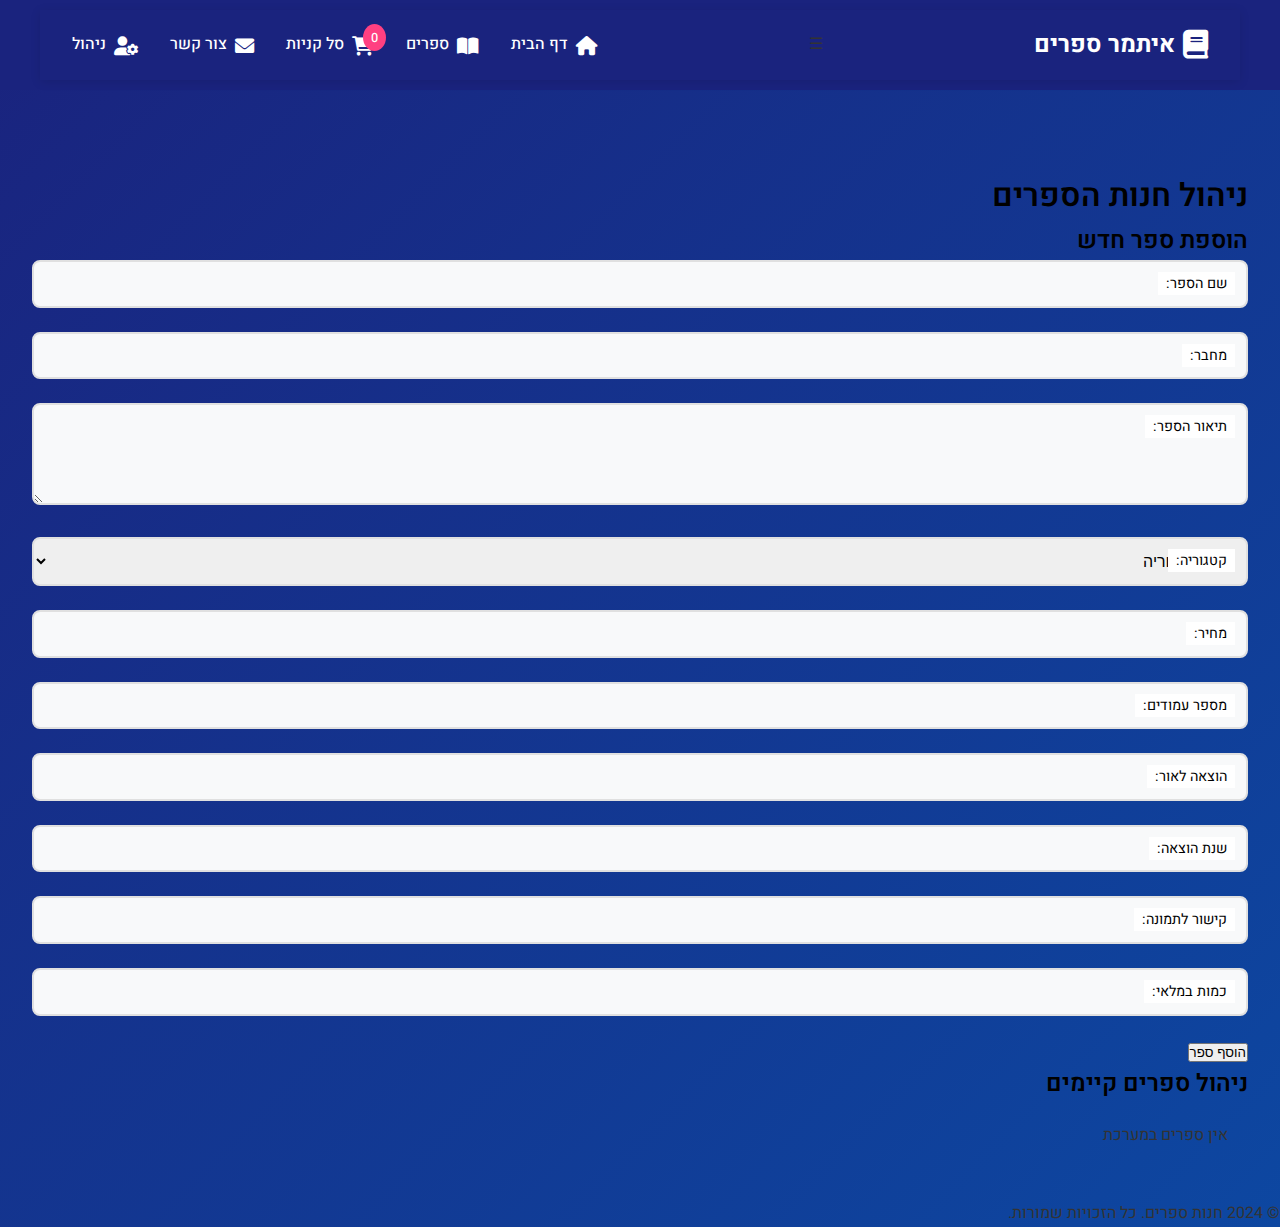
<file: admin.html>
<!DOCTYPE html>
<html lang="he" dir="rtl">
<head>
    <meta charset="UTF-8">
    <meta name="viewport" content="width=device-width, initial-scale=1.0">
    <title>איתמר ספרים</title>
    
    <!-- Favicon -->
    <link rel="apple-touch-icon" sizes="180x180" href="apple-touch-icon.png">
    <link rel="icon" type="image/png" sizes="32x32" href="favicon-32x32.png">
    <link rel="icon" type="image/png" sizes="16x16" href="favicon-16x16.png">
    <link rel="manifest" href="site.webmanifest">
    <meta name="theme-color" content="#1a237e">
    
    <!-- שאר התגיות הקיימות -->
    <link href="https://fonts.googleapis.com/css2?family=Heebo:wght@300;400;500;700&display=swap" rel="stylesheet">
    <link rel="stylesheet" href="styles.css">
    <link rel="stylesheet" href="https://cdnjs.cloudflare.com/ajax/libs/font-awesome/6.0.0/css/all.min.css">
</head>
<body>
    <!-- תפריט ניווט -->
    <header>
        <nav>
            <div class="logo">
                <a href="index.html">
                    <i class="fas fa-book"></i>
                    איתמר ספרים
                </a>
            </div>
            <div class="menu-toggle">☰</div>
            <ul>
                <li>
                    <a href="index.html">
                        <i class="fas fa-home"></i>
                        דף הבית
                    </a>
                </li>
                <li>
                    <a href="books.html">
                        <i class="fas fa-book-open"></i>
                        ספרים
                    </a>
                </li>
                <li>
                    <a href="cart.html" class="cart-link">
                        <i class="fas fa-shopping-cart"></i>
                        סל קניות
                        <span class="cart-count">0</span>
                    </a>
                </li>
                <li>
                    <a href="contact.html">
                        <i class="fas fa-envelope"></i>
                        צור קשר
                    </a>
                </li>
                <li>
                    <a href="admin.html">
                        <i class="fas fa-user-cog"></i>
                        ניהול
                    </a>
                </li>
            </ul>
        </nav>
    </header>

    <main>
        <h1>ניהול חנות הספרים</h1>
        
        <!-- טופס הוספת ספר -->
        <section class="admin-section">
            <h2>הוספת ספר חדש</h2>
            <form id="addBookForm" class="admin-form">
                <div class="form-group">
                    <label for="bookTitle">שם הספר:</label>
                    <input type="text" id="bookTitle" required placeholder="הכנס את שם הספר">
                </div>
                <div class="form-group">
                    <label for="bookAuthor">מחבר:</label>
                    <input type="text" id="bookAuthor" required placeholder="שם המחבר">
                </div>
                <div class="form-group">
                    <label for="bookDescription">תיאור הספר:</label>
                    <textarea id="bookDescription" rows="4" required placeholder="הכנס תיאור קצר של הספר"></textarea>
                </div>
                <div class="form-group">
                    <label for="bookCategory">קטגוריה:</label>
                    <select id="bookCategory" required>
                        <option value="">בחר קטגוריה</option>
                        <option value="ילדים">ספרי ילדים</option>
                        <option value="מתח">מתח והרפתקאות</option>
                        <option value="רומן">רומן</option>
                        <option value="עיון">ספרי עיון</option>
                        <option value="היסטוריה">היסטוריה</option>
                    </select>
                </div>
                <div class="form-group">
                    <label for="bookPrice">מחיר:</label>
                    <input type="number" id="bookPrice" required min="0" step="0.01" placeholder="הכנס מחיר">
                </div>
                <div class="form-group">
                    <label for="bookPages">מספר עמודים:</label>
                    <input type="number" id="bookPages" required min="1" placeholder="מספר עמודים">
                </div>
                <div class="form-group">
                    <label for="bookPublisher">הוצאה לאור:</label>
                    <input type="text" id="bookPublisher" placeholder="שם ההוצאה לאור">
                </div>
                <div class="form-group">
                    <label for="bookYear">שנת הוצאה:</label>
                    <input type="number" id="bookYear" placeholder="שנת הוצאה" min="1900" max="2024">
                </div>
                <div class="form-group">
                    <label for="bookImage">קישור לתמונה:</label>
                    <input type="url" id="bookImage" required placeholder="הכנס קישור לתמונת הספר">
                </div>
                <div class="form-group">
                    <label for="bookStock">כמות במלאי:</label>
                    <input type="number" id="bookStock" required min="0" placeholder="כמות זמינה במלאי">
                </div>
                <button type="submit">הוסף ספר</button>
            </form>
        </section>

        <!-- רשימת ספרים -->
        <section class="admin-section">
            <h2>ניהול ספרים קיימים</h2>
            <div id="booksList" class="books-grid">
                <!-- הספרים יוצגו כאן -->
            </div>
        </section>
    </main>

    <footer>
        <p>&copy; 2024 חנות ספרים. כל הזכויות שמורות.</p>
    </footer>

    <script>
        // טעינת ספרים בטעינת הדף
        document.addEventListener('DOMContentLoaded', loadBooks);

        // הוספת ספר חדש
        document.getElementById('addBookForm').addEventListener('submit', function(e) {
            e.preventDefault();
            
            const newBook = {
                id: Date.now(),
                title: document.getElementById('bookTitle').value,
                author: document.getElementById('bookAuthor').value,
                description: document.getElementById('bookDescription').value,
                category: document.getElementById('bookCategory').value,
                price: Number(document.getElementById('bookPrice').value),
                pages: Number(document.getElementById('bookPages').value),
                publisher: document.getElementById('bookPublisher').value,
                year: Number(document.getElementById('bookYear').value),
                image: document.getElementById('bookImage').value,
                stock: Number(document.getElementById('bookStock').value)
            };

            // שמירה ב-localStorage
            let books = JSON.parse(localStorage.getItem('books') || '[]');
            books.push(newBook);
            localStorage.setItem('books', JSON.stringify(books));

            // איפוס הטופס
            this.reset();
            alert('הספר נוסף בהצלחה!');
            
            // רענון רשימת הספרים
            loadBooks();
        });

        // טעינת רשימת הספרים
        function loadBooks() {
            const books = JSON.parse(localStorage.getItem('books') || '[]');
            const booksListElement = document.getElementById('booksList');
            
            if (books.length === 0) {
                booksListElement.innerHTML = '<p>אין ספרים במערכת</p>';
                return;
            }
            
            booksListElement.innerHTML = books.map((book, index) => `
                <div class="book-card">
                    <img src="${book.image}" alt="${book.title}">
                    <h3>${book.title}</h3>
                    <p>מאת: ${book.author}</p>
                    <p>מחיר: ₪${book.price}</p>
                    <div class="book-actions">
                        <button onclick="deleteBook(${index})" class="delete-btn">מחק</button>
                        <button onclick="editBook(${index})" class="edit-btn">ערוך</button>
                    </div>
                </div>
            `).join('');
        }

        // מחיקת ספר
        function deleteBook(index) {
            if (confirm('האם אתה בטוח שברצונך למחוק ספר זה?')) {
                const books = JSON.parse(localStorage.getItem('books') || '[]');
                books.splice(index, 1);
                localStorage.setItem('books', JSON.stringify(books));
                loadBooks();
            }
        }

        // עריכת ספר
        function editBook(index) {
            const books = JSON.parse(localStorage.getItem('books') || '[]');
            const book = books[index];
            
            // מילוי הטופס בפרטי הספר
            document.getElementById('bookTitle').value = book.title;
            document.getElementById('bookAuthor').value = book.author;
            document.getElementById('bookPrice').value = book.price;
            document.getElementById('bookImage').value = book.image;
            
            // מחיקת הספר הישן
            books.splice(index, 1);
            localStorage.setItem('books', JSON.stringify(books));
            
            // גלילה לטופס
            document.querySelector('.admin-section').scrollIntoView({ behavior: 'smooth' });
        }

        // תפריט מובייל
        const menuToggle = document.querySelector('.menu-toggle');
        const navUl = document.querySelector('nav ul');

        menuToggle.addEventListener('click', () => {
            navUl.classList.toggle('active');
        });

        // סגירת תפריט בלחיצה על קישור
        document.querySelectorAll('nav a').forEach(link => {
            link.addEventListener('click', () => {
                navUl.classList.remove('active');
            });
        });
    </script>
</body>
</html>
</file>
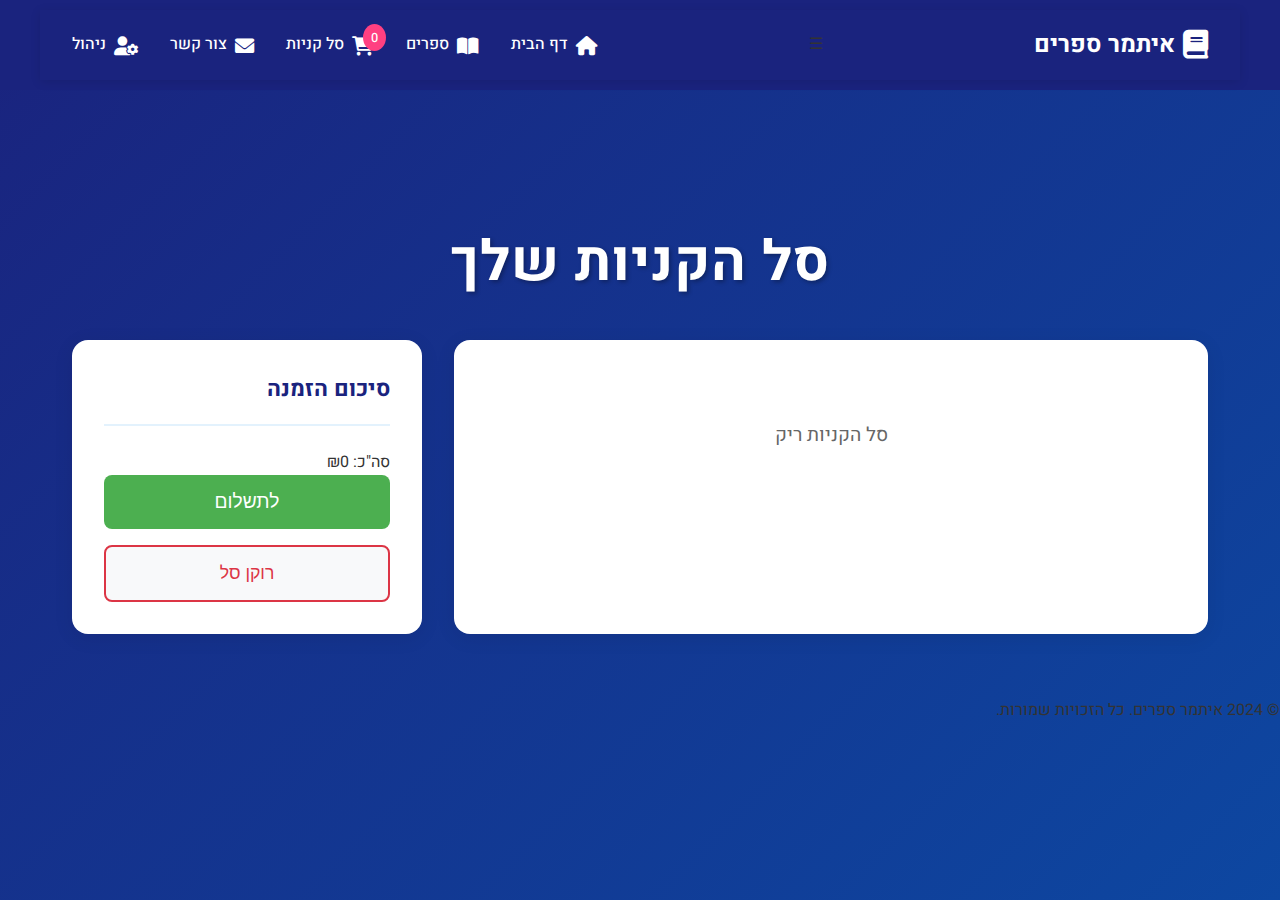
<file: cart.html>
<!DOCTYPE html>
<html lang="he" dir="rtl">
<head>
    <meta charset="UTF-8">
    <meta name="viewport" content="width=device-width, initial-scale=1.0">
    <title>איתמר ספרים</title>
    
    <!-- Favicon -->
    <link rel="apple-touch-icon" sizes="180x180" href="apple-touch-icon.png">
    <link rel="icon" type="image/png" sizes="32x32" href="favicon-32x32.png">
    <link rel="icon" type="image/png" sizes="16x16" href="favicon-16x16.png">
    <link rel="manifest" href="site.webmanifest">
    <meta name="theme-color" content="#1a237e">
    
    <!-- שאר התגיות הקיימות -->
    <link href="https://fonts.googleapis.com/css2?family=Heebo:wght@300;400;500;700&display=swap" rel="stylesheet">
    <link rel="stylesheet" href="styles.css">
    <link rel="stylesheet" href="https://cdnjs.cloudflare.com/ajax/libs/font-awesome/6.0.0/css/all.min.css">
</head>
<body>
    <header>
        <nav>
            <div class="logo">
                <a href="index.html">
                    <i class="fas fa-book"></i>
                    איתמר ספרים
                </a>
            </div>
            <div class="menu-toggle">☰</div>
            <ul>
                <li>
                    <a href="index.html">
                        <i class="fas fa-home"></i>
                        דף הבית
                    </a>
                </li>
                <li>
                    <a href="books.html">
                        <i class="fas fa-book-open"></i>
                        ספרים
                    </a>
                </li>
                <li>
                    <a href="cart.html" class="cart-link">
                        <i class="fas fa-shopping-cart"></i>
                        סל קניות
                        <span class="cart-count">0</span>
                    </a>
                </li>
                <li>
                    <a href="contact.html">
                        <i class="fas fa-envelope"></i>
                        צור קשר
                    </a>
                </li>
                <li>
                    <a href="admin.html">
                        <i class="fas fa-user-cog"></i>
                        ניהול
                    </a>
                </li>
            </ul>
        </nav>
    </header>

    <main>
        <h1 class="welcome-title">סל הקניות שלך</h1>
        
        <div class="cart-container">
            <div id="cartItems" class="cart-items">
                <!-- פריטי הסל יוצגו כאן -->
            </div>
            
            <div class="cart-summary">
                <h3>סיכום הזמנה</h3>
                <div id="cartTotal"></div>
                <button onclick="checkout()" class="checkout-btn">לתשלום</button>
                <button onclick="clearCart()" class="clear-cart-btn">רוקן סל</button>
            </div>
        </div>
    </main>

    <footer>
        <p>&copy; 2024 איתמר ספרים. כל הזכויות שמורות.</p>
    </footer>

    <script>
        function loadCart() {
            const cart = JSON.parse(localStorage.getItem('cart') || '[]');
            const cartItemsElement = document.getElementById('cartItems');
            const cartTotalElement = document.getElementById('cartTotal');
            
            if (cart.length === 0) {
                cartItemsElement.innerHTML = '<p class="empty-cart">סל הקניות ריק</p>';
                cartTotalElement.innerHTML = '<p>סה"כ: ₪0</p>';
                return;
            }
            
            let total = 0;
            cartItemsElement.innerHTML = cart.map(item => {
                const itemTotal = item.price * item.quantity;
                total += itemTotal;
                return `
                    <div class="cart-item">
                        <div class="item-details">
                            <h3>${item.title}</h3>
                            <p class="item-price">₪${item.price}</p>
                        </div>
                        <div class="item-quantity">
                            <button onclick="updateQuantity('${item.id}', ${item.quantity - 1})">-</button>
                            <span>${item.quantity}</span>
                            <button onclick="updateQuantity('${item.id}', ${item.quantity + 1})">+</button>
                        </div>
                        <p class="item-total">₪${itemTotal}</p>
                        <button onclick="removeFromCart('${item.id}')" class="remove-item">×</button>
                    </div>
                `;
            }).join('');
            
            cartTotalElement.innerHTML = `
                <p>סה"כ פריטים: ${cart.reduce((sum, item) => sum + item.quantity, 0)}</p>
                <p class="total-price">סה"כ לתשלום: ₪${total}</p>
            `;
        }

        function updateQuantity(itemId, newQuantity) {
            if (newQuantity < 1) {
                removeFromCart(itemId);
                return;
            }
            
            let cart = JSON.parse(localStorage.getItem('cart') || '[]');
            const itemIndex = cart.findIndex(item => item.id === itemId);
            
            if (itemIndex !== -1) {
                cart[itemIndex].quantity = newQuantity;
                localStorage.setItem('cart', JSON.stringify(cart));
                loadCart();
                updateCartCount();
            }
        }

        function removeFromCart(itemId) {
            let cart = JSON.parse(localStorage.getItem('cart') || '[]');
            cart = cart.filter(item => item.id !== itemId);
            localStorage.setItem('cart', JSON.stringify(cart));
            loadCart();
            updateCartCount();
        }

        function clearCart() {
            if (confirm('האם אתה בטוח שברצונך לרוקן את הסל?')) {
                localStorage.setItem('cart', '[]');
                loadCart();
                updateCartCount();
            }
        }

        function checkout() {
            alert('מעבר לתשלום... (בפיתוח)');
        }

        function updateCartCount() {
            const cart = JSON.parse(localStorage.getItem('cart') || '[]');
            const count = cart.reduce((sum, item) => sum + item.quantity, 0);
            document.querySelector('.cart-count').textContent = count;
        }

        // תפריט מובייל
        const menuToggle = document.querySelector('.menu-toggle');
        const navUl = document.querySelector('nav ul');

        menuToggle.addEventListener('click', () => {
            navUl.classList.toggle('active');
        });

        // סגירת תפריט בלחיצה על קישור
        document.querySelectorAll('nav a').forEach(link => {
            link.addEventListener('click', () => {
                navUl.classList.remove('active');
            });
        });

        // טעינה ראשונית
        document.addEventListener('DOMContentLoaded', () => {
            loadCart();
            updateCartCount();
        });
    </script>
</body>
</html>
</file>
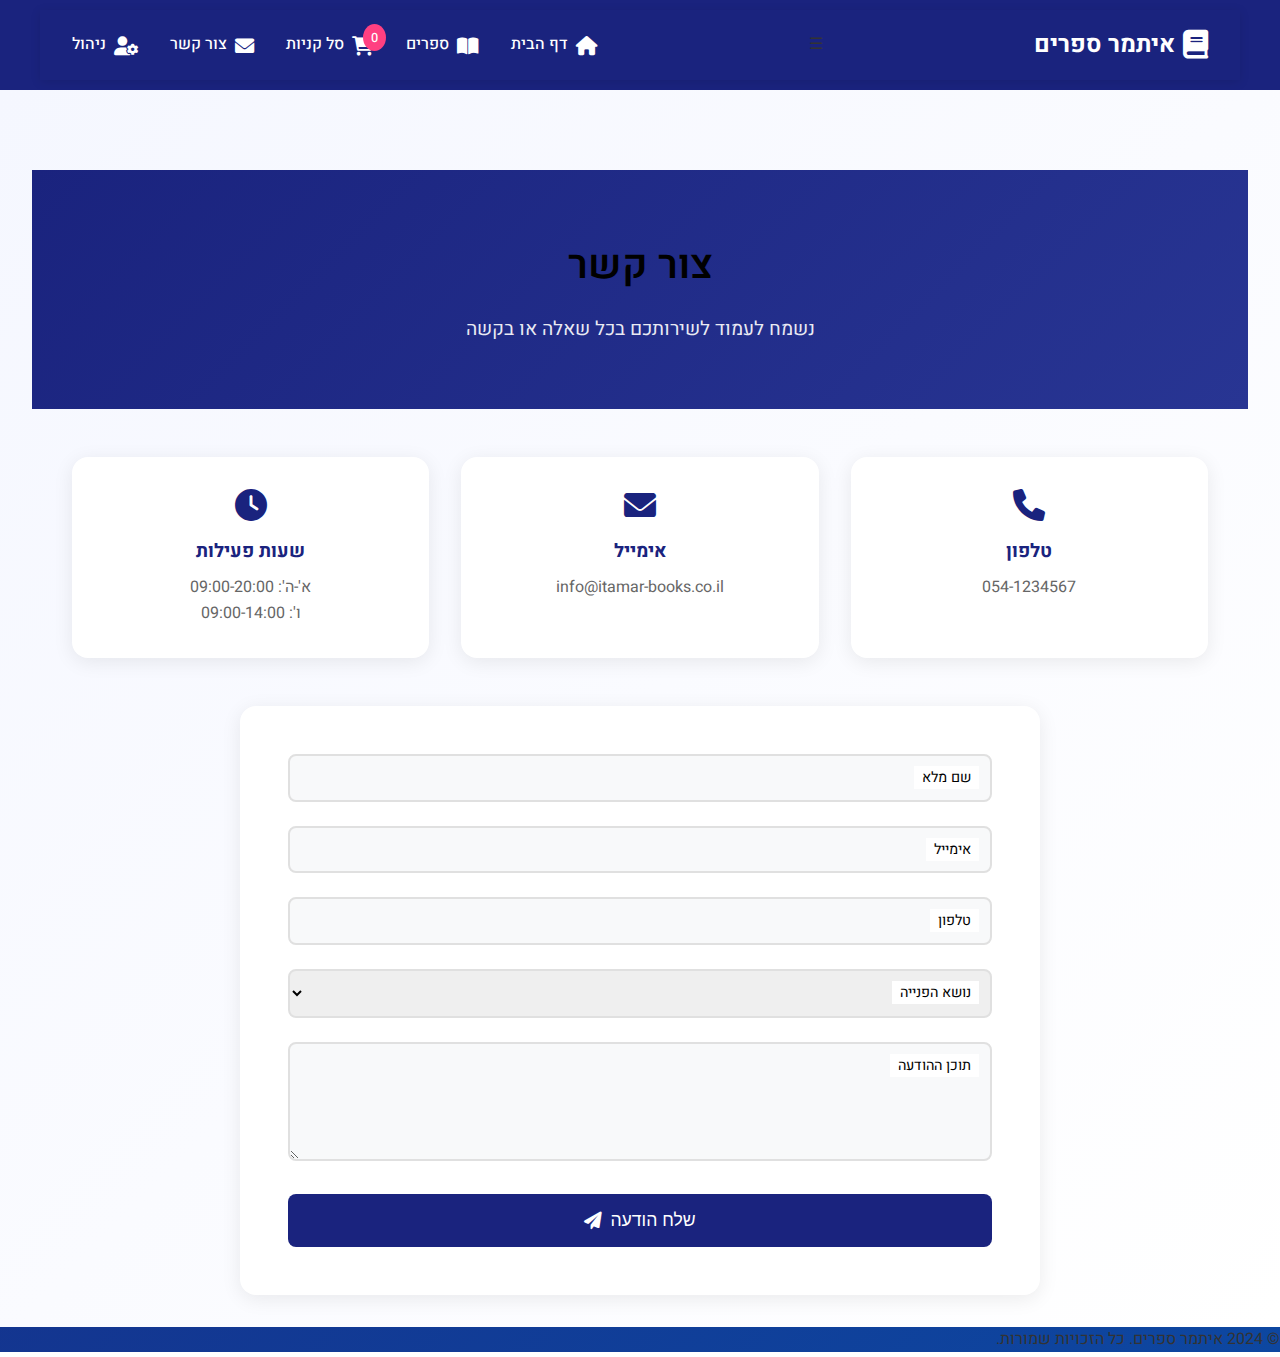
<file: contact.html>
<!DOCTYPE html>
<html lang="he" dir="rtl">
<head>
    <meta charset="UTF-8">
    <meta name="viewport" content="width=device-width, initial-scale=1.0">
    <title>צור קשר - איתמר ספרים</title>
    <link href="https://fonts.googleapis.com/css2?family=Heebo:wght@300;400;500;700&display=swap" rel="stylesheet">
    <link rel="stylesheet" href="https://cdnjs.cloudflare.com/ajax/libs/font-awesome/6.0.0/css/all.min.css">
    <link rel="stylesheet" href="styles.css">
    <!-- Favicon links... -->
</head>
<body>
    <header>
        <nav>
            <div class="logo">
                <a href="index.html">
                    <i class="fas fa-book"></i>
                    איתמר ספרים
                </a>
            </div>
            <div class="menu-toggle">☰</div>
            <ul>
                <li>
                    <a href="index.html">
                        <i class="fas fa-home"></i>
                        דף הבית
                    </a>
                </li>
                <li>
                    <a href="books.html">
                        <i class="fas fa-book-open"></i>
                        ספרים
                    </a>
                </li>
                <li>
                    <a href="cart.html" class="cart-link">
                        <i class="fas fa-shopping-cart"></i>
                        סל קניות
                        <span class="cart-count">0</span>
                    </a>
                </li>
                <li>
                    <a href="contact.html">
                        <i class="fas fa-envelope"></i>
                        צור קשר
                    </a>
                </li>
                <li>
                    <a href="admin.html">
                        <i class="fas fa-user-cog"></i>
                        ניהול
                    </a>
                </li>
            </ul>
        </nav>
    </header>

    <main class="contact-page">
        <div class="contact-hero">
            <h1>צור קשר</h1>
            <p>נשמח לעמוד לשירותכם בכל שאלה או בקשה</p>
        </div>

        <div class="contact-container">
            <div class="contact-info">
                <div class="info-card">
                    <i class="fas fa-phone"></i>
                    <h3>טלפון</h3>
                    <p>054-1234567</p>
                </div>
                <div class="info-card">
                    <i class="fas fa-envelope"></i>
                    <h3>אימייל</h3>
                    <p>info@itamar-books.co.il</p>
                </div>
                <div class="info-card">
                    <i class="fas fa-clock"></i>
                    <h3>שעות פעילות</h3>
                    <p>א'-ה': 09:00-20:00</p>
                    <p>ו': 09:00-14:00</p>
                </div>
            </div>

            <form class="contact-form" id="contactForm" onsubmit="handleSubmit(event)">
                <div class="form-group">
                    <label for="name">שם מלא</label>
                    <input type="text" id="name" name="name" required>
                </div>
                
                <div class="form-group">
                    <label for="email">אימייל</label>
                    <input type="email" id="email" name="email" required>
                </div>
                
                <div class="form-group">
                    <label for="phone">טלפון</label>
                    <input type="tel" id="phone" name="phone" required>
                </div>
                
                <div class="form-group">
                    <label for="subject">נושא הפנייה</label>
                    <select id="subject" name="subject" required>
                        <option value="">בחר נושא</option>
                        <option value="general">שאלה כללית</option>
                        <option value="order">בירור לגבי הזמנה</option>
                        <option value="support">תמיכה טכנית</option>
                        <option value="other">אחר</option>
                    </select>
                </div>
                
                <div class="form-group">
                    <label for="message">תוכן ההודעה</label>
                    <textarea id="message" name="message" rows="5" required></textarea>
                </div>
                
                <button type="submit" class="submit-btn">
                    <span>שלח הודעה</span>
                    <i class="fas fa-paper-plane"></i>
                </button>
            </form>
        </div>
    </main>

    <footer>
        <p>&copy; 2024 איתמר ספרים. כל הזכויות שמורות.</p>
    </footer>

    <script>
        // תפריט מובייל
        const menuToggle = document.querySelector('.menu-toggle');
        const navUl = document.querySelector('nav ul');

        menuToggle.addEventListener('click', () => {
            navUl.classList.toggle('active');
        });

        document.querySelectorAll('nav a').forEach(link => {
            link.addEventListener('click', () => {
                navUl.classList.remove('active');
            });
        });

        // טיפול בשליחת הטופס
        function handleSubmit(event) {
            event.preventDefault();
            
            // כאן יהיה הקוד לשליחת הטופס
            alert('ההודעה נשלחה בהצלחה! נחזור אליך בהקדם.');
            event.target.reset();
        }
    </script>
</body>
</html>
</file>
<file: styles.css>
/* איפוס והגדרות בסיס */
* {
    margin: 0;
    padding: 0;
    box-sizing: border-box;
}

body {
    font-family: 'Heebo', sans-serif;
    background: linear-gradient(135deg, #1a237e 0%, #0d47a1 100%);
    color: #333;
    line-height: 1.6;
    min-height: 100vh;
}

/* עיצוב Header */
header {
    background-color: #1a237e;
    padding: 10px 0;
}

.user-actions {
    display: flex;
    justify-content: flex-end;
    gap: 20px;
    padding: 0 20px 10px;
    max-width: 1200px;
    margin: 0 auto;
}

.user-actions a {
    color: white;
    text-decoration: none;
    display: flex;
    align-items: center;
    gap: 5px;
    font-size: 14px;
}

.user-actions i {
    font-size: 16px;
}

.cart-link {
    position: relative;
}

.cart-count {
    position: absolute;
    top: -8px;
    right: -8px;
    background: red;
    color: white;
    border-radius: 50%;
    padding: 2px 6px;
    font-size: 12px;
    min-width: 18px;
    text-align: center;
}

nav {
    max-width: 1200px;
    margin: 0 auto;
    padding: 0 20px;
}

.nav-links {
    display: flex;
    gap: 30px;
    justify-content: flex-start;
}

.nav-links a {
    color: white;
    text-decoration: none;
    font-size: 16px;
    padding: 5px 0;
}

.nav-links a:hover {
    color: #e0e0e0;
}

/* התאמה למסכים קטנים */
@media (max-width: 768px) {
    .user-actions {
        padding: 0 15px 5px;
    }

    .nav-links {
        gap: 15px;
    }

    .nav-links a {
        font-size: 14px;
    }
}

/* עיצוב Main Content */
main {
    max-width: 1400px;
    margin: 0 auto;
    padding: 2rem;
}

.welcome-title {
    color: white;
    font-size: 3.5rem;
    font-weight: 700;
    text-align: center;
    margin: 3rem 0;
    text-shadow: 2px 2px 4px rgba(0, 0, 0, 0.2);
    letter-spacing: 1px;
}

.featured-books h2 {
    color: white;
    font-size: 2.5rem;
    text-align: center;
    margin: 2rem 0 3rem;
    text-shadow: 2px 2px 4px rgba(0, 0, 0, 0.2);
}

/* עיצוב כרטיסי ספרים */
.books-grid {
    display: grid;
    grid-template-columns: repeat(auto-fill, minmax(200px, 1fr));
    gap: 20px;
    padding: 20px;
}

.book-card {
    display: flex;
    flex-direction: column;
    height: 100%;
    position: relative;
    padding-bottom: 50px;
}

.book-card img {
    max-height: 200px;
    width: auto;
    object-fit: contain;
    margin-bottom: 10px;
}

.book-card .buttons-container {
    position: absolute;
    bottom: 10px;
    left: 0;
    right: 0;
    padding: 0 10px;
}

.add-to-cart-btn {
    width: 100%;
    padding: 8px;
    margin-top: 5px;
}

.book-info {
    padding: 15px;
    display: flex;
    flex-direction: column;
    flex: 1;
}

.book-title {
    font-size: 16px;
    font-weight: bold;
    margin-bottom: 8px;
    overflow: hidden;
    display: -webkit-box;
    -webkit-line-clamp: 3;
    line-clamp: 3;
    -webkit-box-orient: vertical;
    line-height: 1.4;
    height: 38px;
}

.book-author {
    font-size: 14px;
    color: #666;
    margin-bottom: 8px;
    overflow: hidden;
    white-space: nowrap;
    text-overflow: ellipsis;
}

.book-description {
    font-size: 14px;
    color: #777;
    overflow: hidden;
    display: -webkit-box;
    -webkit-line-clamp: 3;
    -webkit-box-orient: vertical;
    line-height: 1.4;
    margin-bottom: 10px;
    flex: 1;
}

.add-to-cart-btn {
    width: 100%;
    padding: 8px;
    background: #1a237e;
    color: white;
    border: none;
    border-radius: 4px;
    cursor: pointer;
    font-size: 14px;
    transition: background 0.3s;
    margin-top: auto;
}

.add-to-cart-btn:hover {
    background: #283593;
}

/* מניעת ריצוד בזמן טעינת תמונות */
.book-image::before {
    content: "";
    display: block;
    position: absolute;
    top: 0;
    left: 0;
    width: 100%;
    height: 100%;
    background: #f5f5f5;
}

.book-cover[src] {
    opacity: 1;
    transition: opacity 0.3s;
}

/* עיצוב להודעות */
.loading-spinner {
    text-align: center;
    padding: 40px;
    color: #666;
}

.no-results {
    text-align: center;
    padding: 40px;
    color: #666;
    font-size: 16px;
}

.error-message {
    text-align: center;
    padding: 40px;
    color: #d32f2f;
    font-size: 16px;
}

/* התאמה למסכים קטנים */
@media (max-width: 768px) {
    .books-grid {
        grid-template-columns: repeat(auto-fill, minmax(160px, 1fr));
        gap: 15px;
        padding: 15px;
    }

    .book-card {
        height: 350px;
    }

    .book-image {
        height: 200px;
    }
}

/* עיצוב סל קניות */
.cart-container {
    max-width: 1200px;
    margin: 2rem auto;
    padding: 0 2rem;
    display: grid;
    grid-template-columns: 1fr 350px;
    gap: 2rem;
}

.cart-items {
    background: white;
    border-radius: 16px;
    box-shadow: 0 4px 20px rgba(0, 0, 0, 0.08);
    padding: 2rem;
}

.cart-item {
    display: grid;
    grid-template-columns: 1fr auto auto auto;
    align-items: center;
    gap: 1.5rem;
    padding: 1.5rem;
    border-bottom: 1px solid #eee;
    transition: all 0.3s ease;
}

.cart-item:hover {
    background: #f8f9fa;
}

.item-details h3 {
    color: #1a237e;
    font-size: 1.2rem;
    margin-bottom: 0.5rem;
}

.item-price {
    color: #666;
    font-size: 1.1rem;
}

.item-quantity {
    display: flex;
    align-items: center;
    gap: 1rem;
    background: #f8f9fa;
    padding: 0.5rem;
    border-radius: 8px;
}

.item-quantity button {
    background: #1a237e;
    color: white;
    border: none;
    width: 32px;
    height: 32px;
    border-radius: 8px;
    cursor: pointer;
    font-size: 1.2rem;
    transition: all 0.2s ease;
}

.item-quantity button:hover {
    background: #283593;
    transform: scale(1.05);
}

.item-quantity span {
    font-size: 1.2rem;
    font-weight: 500;
    min-width: 30px;
    text-align: center;
}

.item-total {
    font-weight: 700;
    color: #1a237e;
    font-size: 1.2rem;
}

.remove-item {
    background: #dc3545;
    color: white;
    border: none;
    width: 32px;
    height: 32px;
    border-radius: 8px;
    cursor: pointer;
    font-size: 1.2rem;
    transition: all 0.2s ease;
}

.remove-item:hover {
    background: #c82333;
    transform: scale(1.05);
}

.cart-summary {
    background: white;
    border-radius: 16px;
    box-shadow: 0 4px 20px rgba(0, 0, 0, 0.08);
    padding: 2rem;
    position: sticky;
    top: 2rem;
    height: fit-content;
}

.cart-summary h3 {
    color: #1a237e;
    font-size: 1.4rem;
    margin-bottom: 1.5rem;
    padding-bottom: 1rem;
    border-bottom: 2px solid #e3f2fd;
}

.total-price {
    font-size: 1.6rem;
    font-weight: 700;
    color: #1a237e;
    margin: 1.5rem 0;
}

.checkout-btn {
    width: 100%;
    padding: 1rem;
    background: #4CAF50;
    color: white;
    border: none;
    border-radius: 8px;
    font-size: 1.2rem;
    font-weight: 500;
    cursor: pointer;
    margin-bottom: 1rem;
    transition: all 0.3s ease;
}

.checkout-btn:hover {
    background: #43A047;
    transform: translateY(-2px);
    box-shadow: 0 4px 12px rgba(76, 175, 80, 0.2);
}

.clear-cart-btn {
    width: 100%;
    padding: 1rem;
    background: #f8f9fa;
    color: #dc3545;
    border: 2px solid #dc3545;
    border-radius: 8px;
    font-size: 1.1rem;
    font-weight: 500;
    cursor: pointer;
    transition: all 0.3s ease;
}

.clear-cart-btn:hover {
    background: #dc3545;
    color: white;
}

.empty-cart {
    text-align: center;
    color: #666;
    font-size: 1.2rem;
    padding: 3rem;
}

/* התאמה למובייל */
@media (max-width: 768px) {
    .cart-container {
        grid-template-columns: 1fr;
        padding: 1rem;
    }
    
    .cart-item {
        grid-template-columns: 1fr;
        text-align: center;
        gap: 1rem;
    }
    
    .item-quantity {
        justify-content: center;
        margin: 1rem auto;
    }
    
    .cart-summary {
        position: static;
        margin-top: 2rem;
    }
}

/* אנימציות */
@keyframes fadeIn {
    from { opacity: 0; transform: translateY(10px); }
    to { opacity: 1; transform: translateY(0); }
}

.cart-item {
    animation: fadeIn 0.3s ease-out;
}

/* עיצוב דף צור קשר */
.contact-page {
    background: linear-gradient(135deg, #f5f7ff 0%, #ffffff 100%);
    min-height: 80vh;
}

.contact-hero {
    text-align: center;
    padding: 4rem 2rem;
    background: linear-gradient(135deg, #1a237e 0%, #283593 100%);
    color: white;
    margin-bottom: 3rem;
}

.contact-hero h1 {
    font-size: 2.5rem;
    margin-bottom: 1rem;
    animation: fadeInDown 0.5s ease-out;
}

.contact-hero p {
    font-size: 1.2rem;
    opacity: 0.9;
    animation: fadeInUp 0.5s ease-out 0.2s both;
}

.contact-container {
    max-width: 1200px;
    margin: 0 auto;
    padding: 0 2rem;
}

.contact-info {
    display: grid;
    grid-template-columns: repeat(3, 1fr);
    gap: 2rem;
    margin-bottom: 3rem;
}

.info-card {
    background: white;
    padding: 2rem;
    border-radius: 16px;
    text-align: center;
    box-shadow: 0 4px 20px rgba(0, 0, 0, 0.08);
    transition: transform 0.3s ease;
    animation: fadeIn 0.5s ease-out;
}

.info-card:hover {
    transform: translateY(-5px);
}

.info-card i {
    font-size: 2rem;
    color: #1a237e;
    margin-bottom: 1rem;
}

.info-card h3 {
    color: #1a237e;
    margin-bottom: 0.5rem;
}

.info-card p {
    color: #666;
}

.contact-form {
    background: white;
    padding: 3rem;
    border-radius: 16px;
    box-shadow: 0 4px 20px rgba(0, 0, 0, 0.08);
    max-width: 800px;
    margin: 0 auto;
    animation: slideUp 0.5s ease-out;
}

.form-group {
    margin-bottom: 1.5rem;
    position: relative;
}

.form-group label {
    position: absolute;
    top: -0.5rem;
    right: 0.8rem;
    background: white;
    padding: 0 0.5rem;
    font-size: 0.9rem;
    color: #000000;
    transform: none;
}

.form-group input,
.form-group select,
.form-group textarea {
    width: 100%;
    padding: 0.8rem;
    border: 2px solid #e0e0e0;
    border-radius: 8px;
    font-size: 1rem;
    direction: rtl;
}

.form-group input:focus,
.form-group select:focus,
.form-group textarea:focus {
    border-color: #1a237e;
    outline: none;
    box-shadow: 0 0 0 3px rgba(26, 35, 126, 0.1);
}

.submit-btn {
    width: 100%;
    padding: 1rem;
    background: #1a237e;
    color: white;
    border: none;
    border-radius: 8px;
    font-size: 1.1rem;
    cursor: pointer;
    transition: all 0.3s ease;
    display: flex;
    align-items: center;
    justify-content: center;
    gap: 0.5rem;
}

.submit-btn:hover {
    background: #283593;
    transform: translateY(-2px);
    box-shadow: 0 4px 12px rgba(26, 35, 126, 0.2);
}

.submit-btn i {
    transition: transform 0.3s ease;
}

.submit-btn:hover i {
    transform: translateX(-5px);
}

/* אנימציות */
@keyframes fadeInDown {
    from {
        opacity: 0;
        transform: translateY(-20px);
    }
    to {
        opacity: 1;
        transform: translateY(0);
    }
}

@keyframes fadeInUp {
    from {
        opacity: 0;
        transform: translateY(20px);
    }
    to {
        opacity: 1;
        transform: translateY(0);
    }
}

@keyframes slideUp {
    from {
        opacity: 0;
        transform: translateY(40px);
    }
    to {
        opacity: 1;
        transform: translateY(0);
    }
}

/* התאמה למובייל */
@media (max-width: 768px) {
    .contact-info {
        grid-template-columns: 1fr;
    }
    
    .contact-form {
        padding: 2rem;
    }
    
    .contact-hero {
        padding: 3rem 1rem;
    }
    
    .contact-hero h1 {
        font-size: 2rem;
    }
}

/* עיצוב תפריט ניווט */
nav {
    background: #1a237e;
    padding: 1rem 2rem;
    display: flex;
    justify-content: space-between;
    align-items: center;
    box-shadow: 0 2px 10px rgba(0, 0, 0, 0.1);
}

nav .logo a {
    color: white;
    font-size: 1.5rem;
    font-weight: 700;
    text-decoration: none;
    display: flex;
    align-items: center;
    gap: 0.5rem;
}

nav ul {
    display: flex;
    gap: 2rem;
    list-style: none;
    margin: 0;
    padding: 0;
}

nav ul li a {
    color: white;
    text-decoration: none;
    display: flex;
    align-items: center;
    gap: 0.5rem;
    font-weight: 500;
    transition: all 0.3s ease;
}

nav ul li a:hover {
    color: #e3f2fd;
    transform: translateY(-2px);
}

nav ul li a i {
    font-size: 1.2rem;
}

.cart-link {
    position: relative;
}

.cart-count {
    position: absolute;
    top: -8px;
    right: -12px;
    background: #ff4081;
    color: white;
    font-size: 0.8rem;
    padding: 0.2rem 0.5rem;
    border-radius: 50%;
    min-width: 20px;
    text-align: center;
}

/* התאמה למובייל */
@media (max-width: 768px) {
    .menu-toggle {
        display: block;
        color: white;
        font-size: 1.5rem;
        cursor: pointer;
    }

    nav ul {
        display: none;
        position: absolute;
        top: 100%;
        right: 0;
        background: #1a237e;
        width: 100%;
        flex-direction: column;
        padding: 1rem;
        gap: 1rem;
        box-shadow: 0 4px 10px rgba(0, 0, 0, 0.1);
    }

    nav ul.active {
        display: flex;
    }
}

/* Header & Navigation */
.main-header {
    position: fixed;
    top: 0;
    left: 0;
    right: 0;
    z-index: 1000;
    background: rgba(255, 255, 255, 0.1);
    backdrop-filter: blur(10px);
    -webkit-backdrop-filter: blur(10px);
    border-bottom: 1px solid rgba(255, 255, 255, 0.1);
    transition: background-color 0.3s ease;
}

.main-header.scrolled {
    background: rgba(26, 35, 126, 0.95);
}

.nav-container {
    max-width: 1200px;
    margin: 0 auto;
    padding: 1rem 2rem;
    display: flex;
    justify-content: space-between;
    align-items: center;
}

.nav-links {
    display: flex;
    gap: 2rem;
    margin: 0;
    padding: 0;
    list-style: none;
}

.nav-links a {
    color: white;
    text-decoration: none;
    font-weight: 500;
    padding: 0.5rem 1rem;
    border-radius: 25px;
    transition: all 0.3s ease;
}

.nav-links a:hover {
    background: rgba(255, 255, 255, 0.2);
}

.nav-links a.active {
    background: var(--accent-color);
}

.logo a {
    color: white;
    text-decoration: none;
    font-size: 1.5rem;
    font-weight: 700;
    display: flex;
    align-items: center;
    gap: 0.5rem;
}

.logo i {
    font-size: 1.8rem;
}

/* עדכון למרווח בתוכן הראשי די שלא יוסתר על ידי ה-header הקבוע */
main {
    padding-top: 80px;
}

.form-group input,
.form-group textarea {
    border: 2px solid #e0e0e0;
    transition: all 0.3s ease;
    background: #f8f9fa;
}

.form-group input:focus,
.form-group textarea:focus {
    border-color: #1a237e;
    box-shadow: 0 0 0 3px rgba(26, 35, 126, 0.1);
    background: #fff;
}

.form-group label {
    transform: translateY(20px);
    transition: all 0.3s ease;
}

.form-group input:focus + label,
.form-group textarea:focus + label {
    transform: translateY(0);
    color: #1a237e;
    font-size: 0.9em;
}

.hero-section {
    background: linear-gradient(135deg, #1a237e 0%, #283593 100%);
    padding: 4rem 2rem;
    margin-bottom: 3rem;
    position: relative;
    overflow: hidden;
}

.hero-section::before {
    content: '';
    position: absolute;
    top: 0;
    left: 0;
    right: 0;
    bottom: 0;
    background: url('/images/books-pattern.png') repeat;
    opacity: 0.1;
    animation: slideBackground 20s linear infinite;
}

.hero-content {
    max-width: 1200px;
    margin: 0 auto;
    text-align: center;
    position: relative;
    z-index: 1;
}

.welcome-title {
    color: white;
    font-size: 3.5rem;
    font-weight: 700;
    margin-bottom: 1rem;
    animation: fadeInDown 0.5s ease-out;
    text-shadow: 2px 2px 4px rgba(0, 0, 0, 0.2);
}

.hero-subtitle {
    color: rgba(255, 255, 255, 0.9);
    font-size: 1.4rem;
    margin-bottom: 2rem;
    animation: fadeInUp 0.5s ease-out 0.2s both;
}

.search-container {
    max-width: 600px;
    margin: 0 auto 1.5rem;
    display: flex;
    gap: 1rem;
    animation: fadeIn 0.5s ease-out 0.4s both;
}

#search-books {
    flex: 1;
    padding: 1rem 1.5rem;
    border: none;
    border-radius: 50px;
    font-size: 1.1rem;
    background: rgba(255, 255, 255, 0.95);
    box-shadow: 0 4px 20px rgba(0, 0, 0, 0.1);
    transition: all 0.3s ease;
}

#search-books:focus {
    outline: none;
    background: white;
    box-shadow: 0 4px 25px rgba(0, 0, 0, 0.15);
    transform: translateY(-2px);
}

.search-btn {
    padding: 1rem 2rem;
    border: none;
    border-radius: 50px;
    background: #ff4081;
    color: white;
    font-size: 1.1rem;
    font-weight: 500;
    cursor: pointer;
    display: flex;
    align-items: center;
    gap: 0.5rem;
    transition: all 0.3s ease;
}

.search-btn:hover {
    background: #f50057;
    transform: translateY(-2px);
    box-shadow: 0 4px 15px rgba(255, 64, 129, 0.3);
}

.categories-tags {
    display: flex;
    gap: 1rem;
    justify-content: center;
    flex-wrap: wrap;
    animation: fadeIn 0.5s ease-out 0.6s both;
}

.category-tag {
    padding: 0.5rem 1.5rem;
    background: rgba(255, 255, 255, 0.1);
    border: 1px solid rgba(255, 255, 255, 0.2);
    border-radius: 50px;
    color: white;
    font-size: 0.9rem;
    cursor: pointer;
    transition: all 0.3s ease;
}

.category-tag:hover {
    background: rgba(255, 255, 255, 0.2);
    transform: translateY(-2px);
}

@keyframes slideBackground {
    from { background-position: 0 0; }
    to { background-position: 100% 100%; }
}

@keyframes fadeInDown {
    from {
        opacity: 0;
        transform: translateY(-20px);
    }
    to {
        opacity: 1;
        transform: translateY(0);
    }
}

@keyframes fadeInUp {
    from {
        opacity: 0;
        transform: translateY(20px);
    }
    to {
        opacity: 1;
        transform: translateY(0);
    }
}

@keyframes fadeIn {
    from { opacity: 0; }
    to { opacity: 1; }
}

/* התאמה למובייל */
@media (max-width: 768px) {
    .hero-section {
        padding: 3rem 1rem;
    }

    .welcome-title {
        font-size: 2rem;
    }

    .hero-subtitle {
        font-size: 1.1rem;
    }

    .search-container {
        flex-direction: column;
    }

    .search-btn {
        width: 100%;
    }

    .categories-tags {
        gap: 0.5rem;
    }

    .category-tag {
        padding: 0.4rem 1rem;
        font-size: 0.8rem;
    }
}

.search-header {
    background: #1a237e;
    padding: 8px;
    display: flex;
    gap: 10px;
}

.search-container {
    display: flex;
    flex: 1;
    gap: 5px;
}

#search-input {
    flex: 1;
    padding: 5px 10px;
    border: 1px solid #ccc;
    border-radius: 3px;
    font-size: 14px;
}

.load-books-btn, .search-btn {
    background: #f0f0f0;
    border: 1px solid #ccc;
    border-radius: 3px;
    padding: 5px 10px;
    cursor: pointer;
    font-size: 14px;
}

.load-books-btn:hover, .search-btn:hover {
    background: #e0e0e0;
}

.search-wrapper {
    position: relative;
    flex: 1;
    display: flex;
    gap: 5px;
}

.suggestions-box {
    position: absolute;
    top: 100%;
    right: 0;
    left: 0;
    background: white;
    border: 1px solid #ccc;
    border-radius: 3px;
    margin-top: 2px;
    max-height: 300px;
    overflow-y: auto;
    display: none;
    z-index: 1000;
    box-shadow: 0 4px 6px rgba(0,0,0,0.1);
}

.suggestion-item {
    padding: 10px 15px;
    cursor: pointer;
    border-bottom: 1px solid #eee;
    transition: background-color 0.2s;
}

.suggestion-item:last-child {
    border-bottom: none;
}

.suggestion-item:hover {
    background-color: #f5f5f5;
}

.search-page {
    max-width: 1200px;
    margin: 0 auto;
    padding: 20px;
}

.results-grid {
    display: grid;
    grid-template-columns: repeat(auto-fill, minmax(250px, 1fr));
    gap: 20px;
    padding: 20px 0;
}

.book-card {
    border: 1px solid #eee;
    border-radius: 8px;
    padding: 15px;
    transition: transform 0.2s;
}

.book-card:hover {
    transform: translateY(-5px);
    box-shadow: 0 5px 15px rgba(0,0,0,0.1);
}

.book-cover {
    width: 100%;
    height: 200px;
    object-fit: cover;
    border-radius: 4px;
}

.book-info {
    margin-top: 10px;
}

.book-title {
    font-size: 1.2em;
    margin: 10px 0;
}

.book-author {
    color: #666;
    margin: 5px 0;
}

.book-description {
    font-size: 0.9em;
    color: #444;
    margin: 10px 0;
}

.loading-spinner {
    text-align: center;
    padding: 20px;
    font-size: 1.2em;
    color: #666;
}

#no-results {
    text-align: center;
    padding: 20px;
    color: #666;
}

.add-to-cart-btn {
    background: #1a237e;
    color: white;
    border: none;
    padding: 8px 15px;
    border-radius: 4px;
    cursor: pointer;
    width: 100%;
    margin-top: 10px;
}

.add-to-cart-btn:hover {
    background: #283593;
}

@media (max-width: 768px) {
    .results-grid {
        grid-template-columns: repeat(auto-fill, minmax(200px, 1fr));
    }
}

.error-message {
    text-align: center;
    padding: 20px;
    margin: 20px auto;
    background-color: #fff3f3;
    border: 1px solid #ffcdd2;
    border-radius: 4px;
    max-width: 400px;
}

.error-message p {
    margin: 5px 0;
    color: #d32f2f;
}

/* סגנונות כלליים שקיימים כבר בדף הראשי */
:root {
    --primary-color: #1a237e;
    --secondary-color: #283593;
    --text-color: #333;
    --background-color: #f5f5f5;
    --white: #ffffff;
}

/* עיצוב דף החיפוש */
.main-container {
    max-width: 1200px;
    margin: 0 auto;
    padding: 20px;
    min-height: calc(100vh - 160px); /* גובה מינימלי שמשאיר מקום לheader ו-footer */
}

.search-page {
    background: var(--white);
    border-radius: 8px;
    box-shadow: 0 2px 4px rgba(0,0,0,0.1);
    padding: 20px;
}

.search-header {
    margin-bottom: 30px;
    padding: 20px;
    background: var(--background-color);
    border-radius: 8px;
}

.search-container {
    display: flex;
    gap: 10px;
    max-width: 600px;
    margin: 0 auto;
}

#search-input {
    flex: 1;
    padding: 12px 20px;
    border: 2px solid #e0e0e0;
    border-radius: 25px;
    font-size: 16px;
    transition: all 0.3s ease;
}

#search-input:focus {
    outline: none;
    border-color: var(--primary-color);
    box-shadow: 0 0 0 3px rgba(26, 35, 126, 0.1);
}

.search-btn {
    padding: 12px 25px;
    background: var(--primary-color);
    color: var(--white);
    border: none;
    border-radius: 25px;
    cursor: pointer;
    font-size: 16px;
    display: flex;
    align-items: center;
    gap: 8px;
    transition: all 0.3s ease;
}

.search-btn:hover {
    background: var(--secondary-color);
    transform: translateY(-2px);
}

.results-grid {
    display: grid;
    grid-template-columns: repeat(auto-fill, minmax(280px, 1fr));
    gap: 25px;
    padding: 20px 0;
}

.book-card {
    background: var(--white);
    border-radius: 8px;
    box-shadow: 0 2px 8px rgba(0,0,0,0.1);
    transition: transform 0.3s ease;
    height: 500px;
    display: flex;
    flex-direction: column;
    position: relative;
}

.book-card:hover {
    transform: translateY(-5px);
    box-shadow: 0 5px 15px rgba(0,0,0,0.2);
}

.book-cover {
    width: 100%;
    height: 250px;
    object-fit: cover;
    background: #f0f0f0;
    border-radius: 8px 8px 0 0;
}

.book-info {
    padding: 15px;
    flex: 1;
    display: flex;
    flex-direction: column;
    overflow: hidden;
}

.book-title {
    font-size: 1.2em;
    margin: 0 0 10px 0;
    display: -webkit-box;
    display: -ms-flexbox;
    display: flex;
    -webkit-line-clamp: 2;
    line-clamp: 2;
    -webkit-box-orient: vertical;
    -ms-box-orient: vertical;
    box-orient: vertical;
    overflow: hidden;
    height: 2.8em;
}

.book-author {
    color: #666;
    font-size: 0.9em;
    margin-bottom: 10px;
    height: 1.2em;
    overflow: hidden;
    white-space: nowrap;
    text-overflow: ellipsis;
}

.book-description {
    color: #555;
    font-size: 0.9em;
    line-height: 1.5;
    flex: 1;
    overflow: hidden;
    display: -webkit-box;
    display: -ms-flexbox;
    display: flex;
    -webkit-line-clamp: 4;
    line-clamp: 4;
    -webkit-box-orient: vertical;
    -ms-box-orient: vertical;
    box-orient: vertical;
}

.add-to-cart-btn {
    width: 100%;
    padding: 10px;
    background: var(--primary-color);
    color: var(--white);
    border: none;
    border-radius: 4px;
    cursor: pointer;
    transition: all 0.3s ease;
    margin-top: auto;
}

.add-to-cart-btn:hover {
    background: var(--secondary-color);
    transform: translateY(-2px);
}

.loading-spinner {
    text-align: center;
    padding: 40px;
    color: var(--primary-color);
    font-size: 1.2em;
}

.loading-spinner i {
    margin-left: 10px;
}

#no-results {
    text-align: center;
    padding: 40px;
    color: #666;
    font-size: 1.1em;
}

/* התאמה למובייל */
@media (max-width: 768px) {
    .search-container {
        flex-direction: column;
    }

    .search-btn {
        width: 100%;
        justify-content: center;
    }

    .results-grid {
        grid-template-columns: 1fr;
        gap: 15px;
    }

    .book-card {
        max-width: 100%;
    }
}

/* הוספה לקובץ הקיים */
.main-content {
    max-width: 1200px;
    margin: 2rem auto;
    padding: 0 1rem;
}

.search-title {
    text-align: center;
    margin-bottom: 2rem;
    color: #1a237e;
}

.books-grid {
    display: grid;
    grid-template-columns: repeat(auto-fill, minmax(250px, 1fr));
    gap: 2rem;
}

.loading-spinner {
    display: none;
    text-align: center;
    padding: 2rem;
}

.no-results {
    display: none;
    text-align: center;
    padding: 2rem;
    color: #666;
}

.error-message {
    text-align: center;
    color: #d32f2f;
    padding: 1rem;
}

/* WhatsApp Button */
.whatsapp-button {
    position: fixed;
    bottom: 20px;
    right: 20px;
    background-color: #25d366;
    color: white;
    width: 60px;
    height: 60px;
    border-radius: 50%;
    display: flex;
    align-items: center;
    justify-content: center;
    font-size: 35px;
    box-shadow: 2px 2px 6px rgba(0,0,0,0.4);
    z-index: 1000;
    transition: all 0.3s ease;
}

.whatsapp-button:hover {
    background-color: #128C7E;
    transform: scale(1.1);
}

/* התאמה למובייל */
@media (max-width: 768px) {
    .whatsapp-button {
        width: 50px;
        height: 50px;
        font-size: 30px;
        bottom: 15px;
        right: 15px;
    }
}

.form-group input::placeholder,
.form-group textarea::placeholder {
    color: transparent;
}

.admin-title,
.add-book-title {
    color: #000000;
    font-weight: 600;
}

h1, h2 {
    color: #000000 !important;
    font-weight: 600;
}

.search-results-container {
    font-family: 'Assistant', sans-serif;  /* אותו פונט כמו שאר האתר */
}

.search-results-container h1,
.search-results-container h2 {
    color: #000000;
    font-weight: 600;
    border-bottom: 2px solid #1a237e;  /* סרגל כחול כמו בשאר הכרטיסיות */
    padding-bottom: 0.5rem;
    margin-bottom: 1.5rem;
}

/* סגנון לאינדיקטור טעינה */
.spinner {
    width: 40px;
    height: 40px;
    border: 4px solid #f3f3f3;
    border-top: 4px solid #3498db;
    border-radius: 50%;
    animation: spin 1s linear infinite;
    margin: 20px auto;
}

@keyframes spin {
    0% { transform: rotate(0deg); }
    100% { transform: rotate(360deg); }
}

/* סגנון לכרטיסי ספרים */
.book-card {
    border: 1px solid #ddd;
    padding: 15px;
    margin: 10px;
    text-align: center;
    max-width: 200px;
}

.book-card img {
    max-width: 150px;
    height: auto;
}

/* החלף את -ms-filter עם filter סטנדרטי */
.element {
    -webkit-backdrop-filter: blur(5px);
    backdrop-filter: blur(5px);
    filter: blur(5px); /* במקום -ms-filter */
}

/* הוסף לקובץ CSS */
.hidden {
    display: none;
}

/* Hero Section */
.hero-section {
    background-image: linear-gradient(
        rgba(26, 35, 126, 0.7),
        rgba(26, 35, 126, 0.7)
    ),
    url('images/bookshelf.jpg'); /* תחליף את הנתיב לתמונה שלך */
    background-size: cover;
    background-position: center;
    background-attachment: fixed;
    height: 60vh;
    min-height: 400px;
    display: flex;
    align-items: center;
    justify-content: center;
    text-align: center;
    margin-bottom: 2rem;
    padding: 2rem;
}

.hero-content {
    max-width: 800px;
    color: white;
}

.welcome-title {
    font-size: 3.5rem;
    margin-bottom: 1rem;
    color: white !important;
    text-shadow: 2px 2px 4px rgba(0,0,0,0.3);
}

.hero-subtitle {
    font-size: 1.5rem;
    margin-bottom: 2rem;
    text-shadow: 1px 1px 2px rgba(0,0,0,0.3);
}

.cta-button {
    display: inline-block;
    padding: 1rem 2rem;
    background-color: #fff;
    color: #1a237e;
    text-decoration: none;
    border-radius: 5px;
    font-weight: bold;
    transition: transform 0.3s, box-shadow 0.3s;
}

.cta-button:hover {
    transform: translateY(-2px);
    box-shadow: 0 5px 15px rgba(0,0,0,0.2);
}

/* התאמה למסכים קטנים */
@media (max-width: 768px) {
    .hero-section {
        height: 50vh;
    }

    .welcome-title {
        font-size: 2.5rem;
    }

    .hero-subtitle {
        font-size: 1.2rem;
    }
}
</file>
